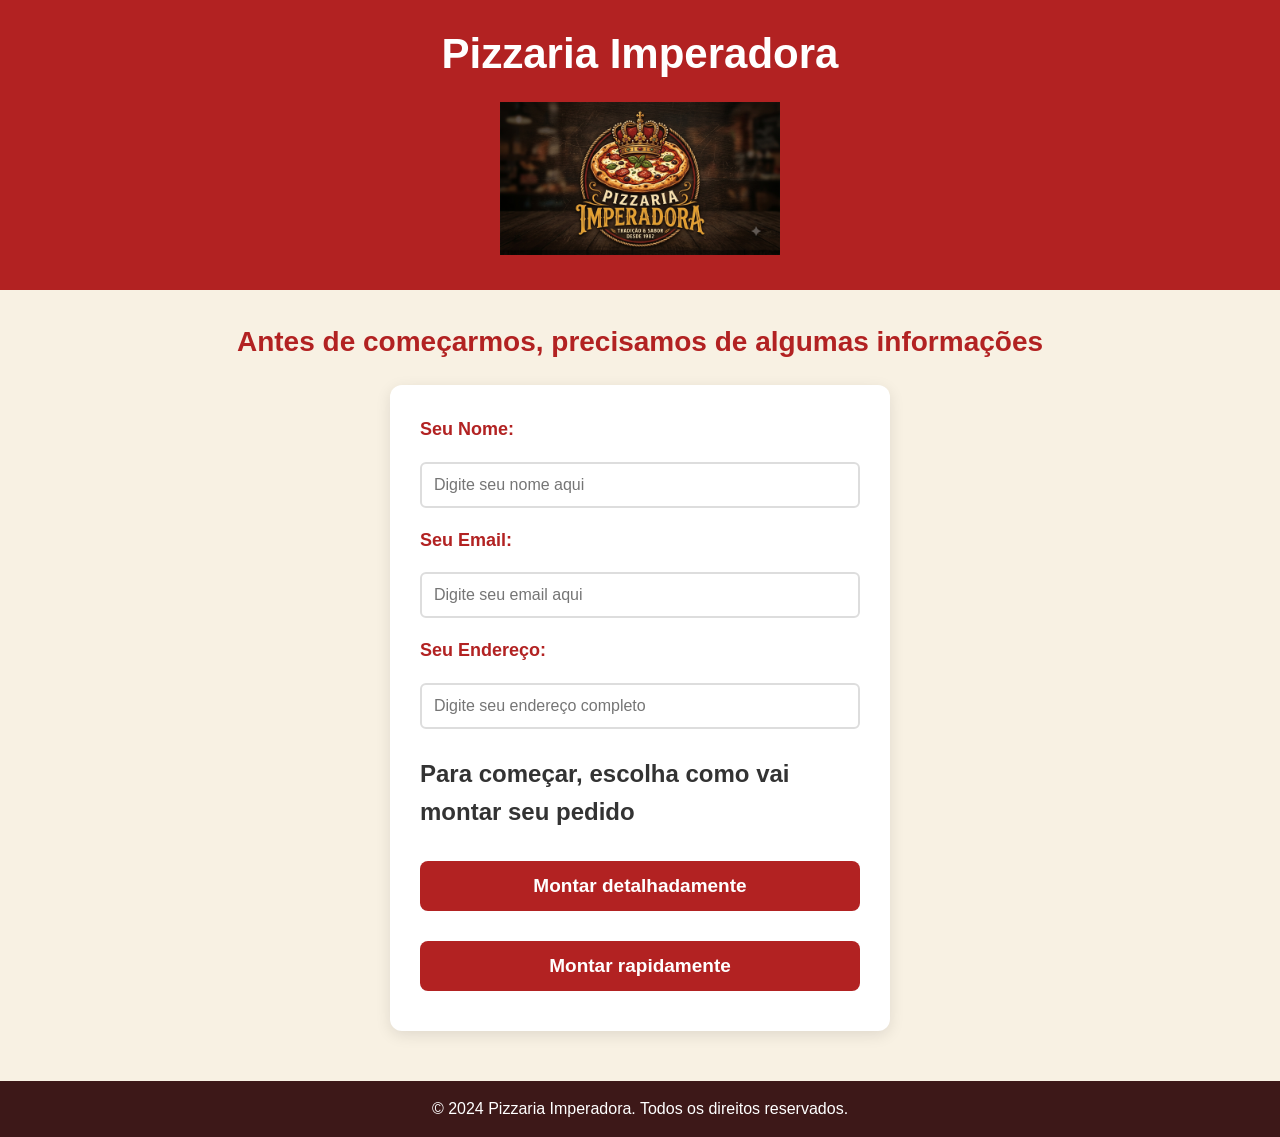
<file: index.html>
<!DOCTYPE html>
<html lang="pt-br">
<head>
    <meta charset="UTF-8">
    <meta name="viewport" content="width=device-width, initial-scale=1.0">
    <title>Pizzaria Imperadora</title>
    
    <!-- Redirecionamento automático -->
    <meta http-equiv="refresh" content="0; url=páginadelogin.html">
    
    <style>
        body {
            font-family: Arial, sans-serif;
            text-align: center;
            padding: 50px;
            background-color: #f8f1e3;
        }
        h1 {
            color: #b22222;
        }
    </style>
</head>
<body>
    <h1>Carregando Pizzaria Imperadora...</h1>
    <p>Se não redirecionar automaticamente, <a href="páginadelogin.html">clique aqui</a>.</p>
</body>
</html>
</file>
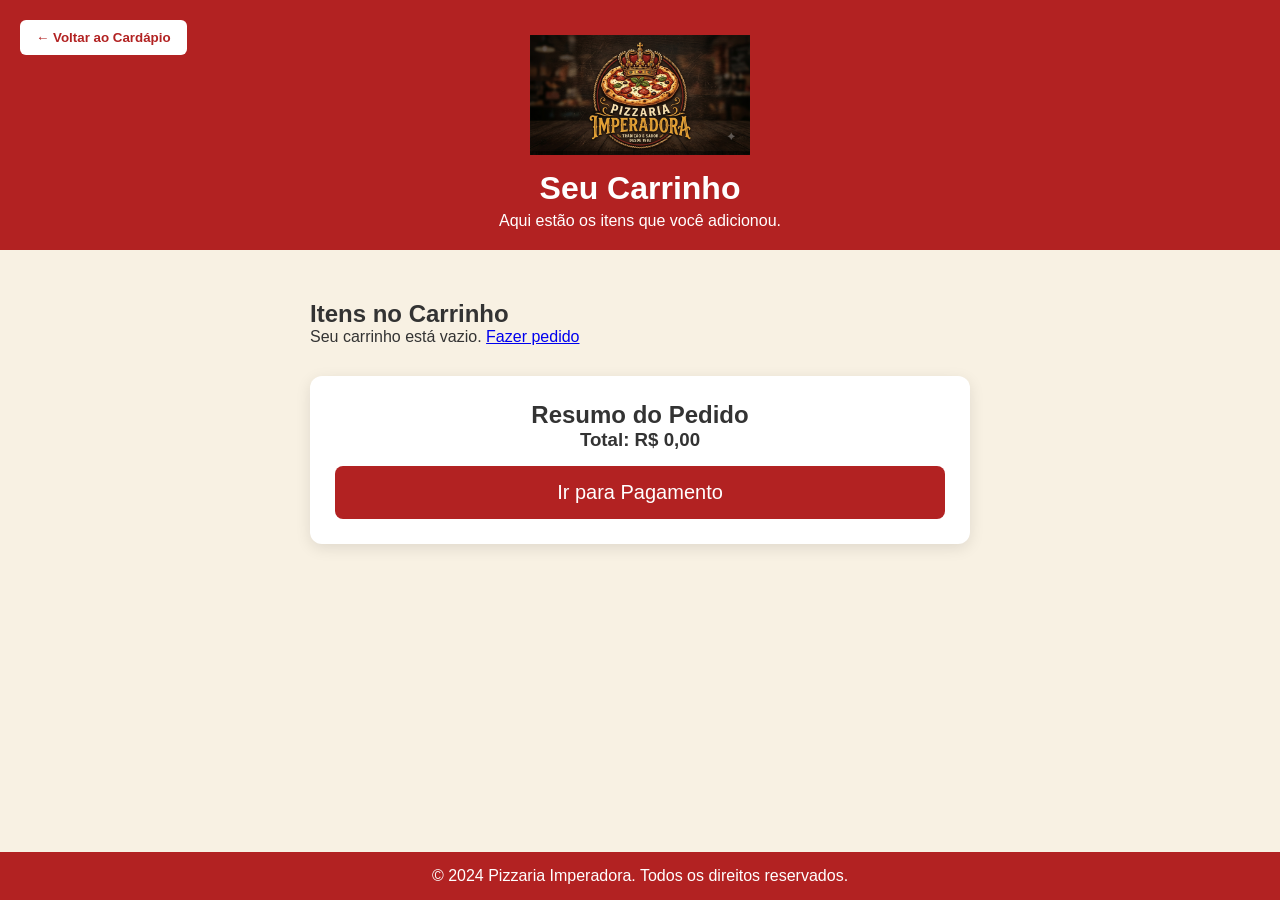
<file: carrinho.html>
<!DOCTYPE html>
<html lang="pt-br">
<head>
    <meta charset="UTF-8">
    <meta name="viewport" content="width=device-width, initial-scale=1.0">
    <title>Carrinho - Pizzaria Imperadora</title>
    <link rel="stylesheet" href="carrinho.css">
</head>
<body>
    <header>
        <a href="fazendopedido.html" class="voltar-link">
            <button class="voltar">← Voltar ao Cardápio</button>
        </a>
        <img src="Logo.png.png" alt="Logo Pizzaria Imperadora" class="logo3">
        <h1>Seu Carrinho</h1>
        <p>Aqui estão os itens que você adicionou.</p>
    </header>

    <div class="container">
        <h2>Itens no Carrinho</h2>
        <div id="carrinho-lista"></div>

        <div class="finalizar-pedido">
            <h2>Resumo do Pedido</h2>
            <h3>Total: <span id="preco-total">R$ 0,00</span></h3>
            <button id="finalizar-pedido">Ir para Pagamento</button>
        </div>
    </div>

    <footer>
        <p>© 2024 Pizzaria Imperadora. Todos os direitos reservados.</p>
    </footer>

    <script>
        function carregarCarrinho() {
            const lista = document.getElementById('carrinho-lista');
            const totalSpan = document.getElementById('preco-total');
            let pedidos = JSON.parse(localStorage.getItem('pedidos')) || [];
            let totalGeral = 0;

            lista.innerHTML = '';

            if (pedidos.length === 0) {
                lista.innerHTML = '<p class="vazio">Seu carrinho está vazio. <a href="fazendopedido.html">Fazer pedido</a></p>';
                totalSpan.textContent = 'R$ 0,00';
                return;
            }

            pedidos.forEach((pedido, index) => {
                totalGeral += pedido.total;

                const item = document.createElement('div');
                item.className = 'pedido-item';
                item.innerHTML = `
                    <h3>Pedido ${index + 1}</h3>
                    <p><strong>Quantidade:</strong> ${pedido.quantidade} pizza(s)</p>
                    <p><strong>Tamanho:</strong> ${pedido.tamanho}</p>
                    <p><strong>Sabores:</strong> ${pedido.sabores.join(', ')}</p>
                    ${pedido.acompanhamentos.length > 0 ? `<p><strong>Acompanhamentos:</strong> ${pedido.acompanhamentos.join(', ')}</p>` : ''}
                    <p class="preco-item"><strong>Total deste pedido:</strong> R$ ${pedido.total.toFixed(2).replace('.', ',')}</p>
                    <button class="remover" data-index="${index}">Remover Pedido</button>
                `;
                lista.appendChild(item);
            });

            totalSpan.textContent = `R$ ${totalGeral.toFixed(2).replace('.', ',')}`;
        }

        document.addEventListener('click', (e) => {
            if (e.target.classList.contains('remover')) {
                let pedidos = JSON.parse(localStorage.getItem('pedidos')) || [];
                const index = parseInt(e.target.dataset.index);
                pedidos.splice(index, 1);
                localStorage.setItem('pedidos', JSON.stringify(pedidos));
                carregarCarrinho();
            }
        });

   
        document.getElementById('finalizar-pedido').addEventListener('click', () => {
            let pedidos = JSON.parse(localStorage.getItem('pedidos')) || [];

            if (pedidos.length === 0) {
                alert(" Seu carrinho está vazio!");
                return;
            }

        
            window.location.href = "pagamento.html";
        });

       
        window.onload = carregarCarrinho;
    </script>
</body>
</html>
</file>
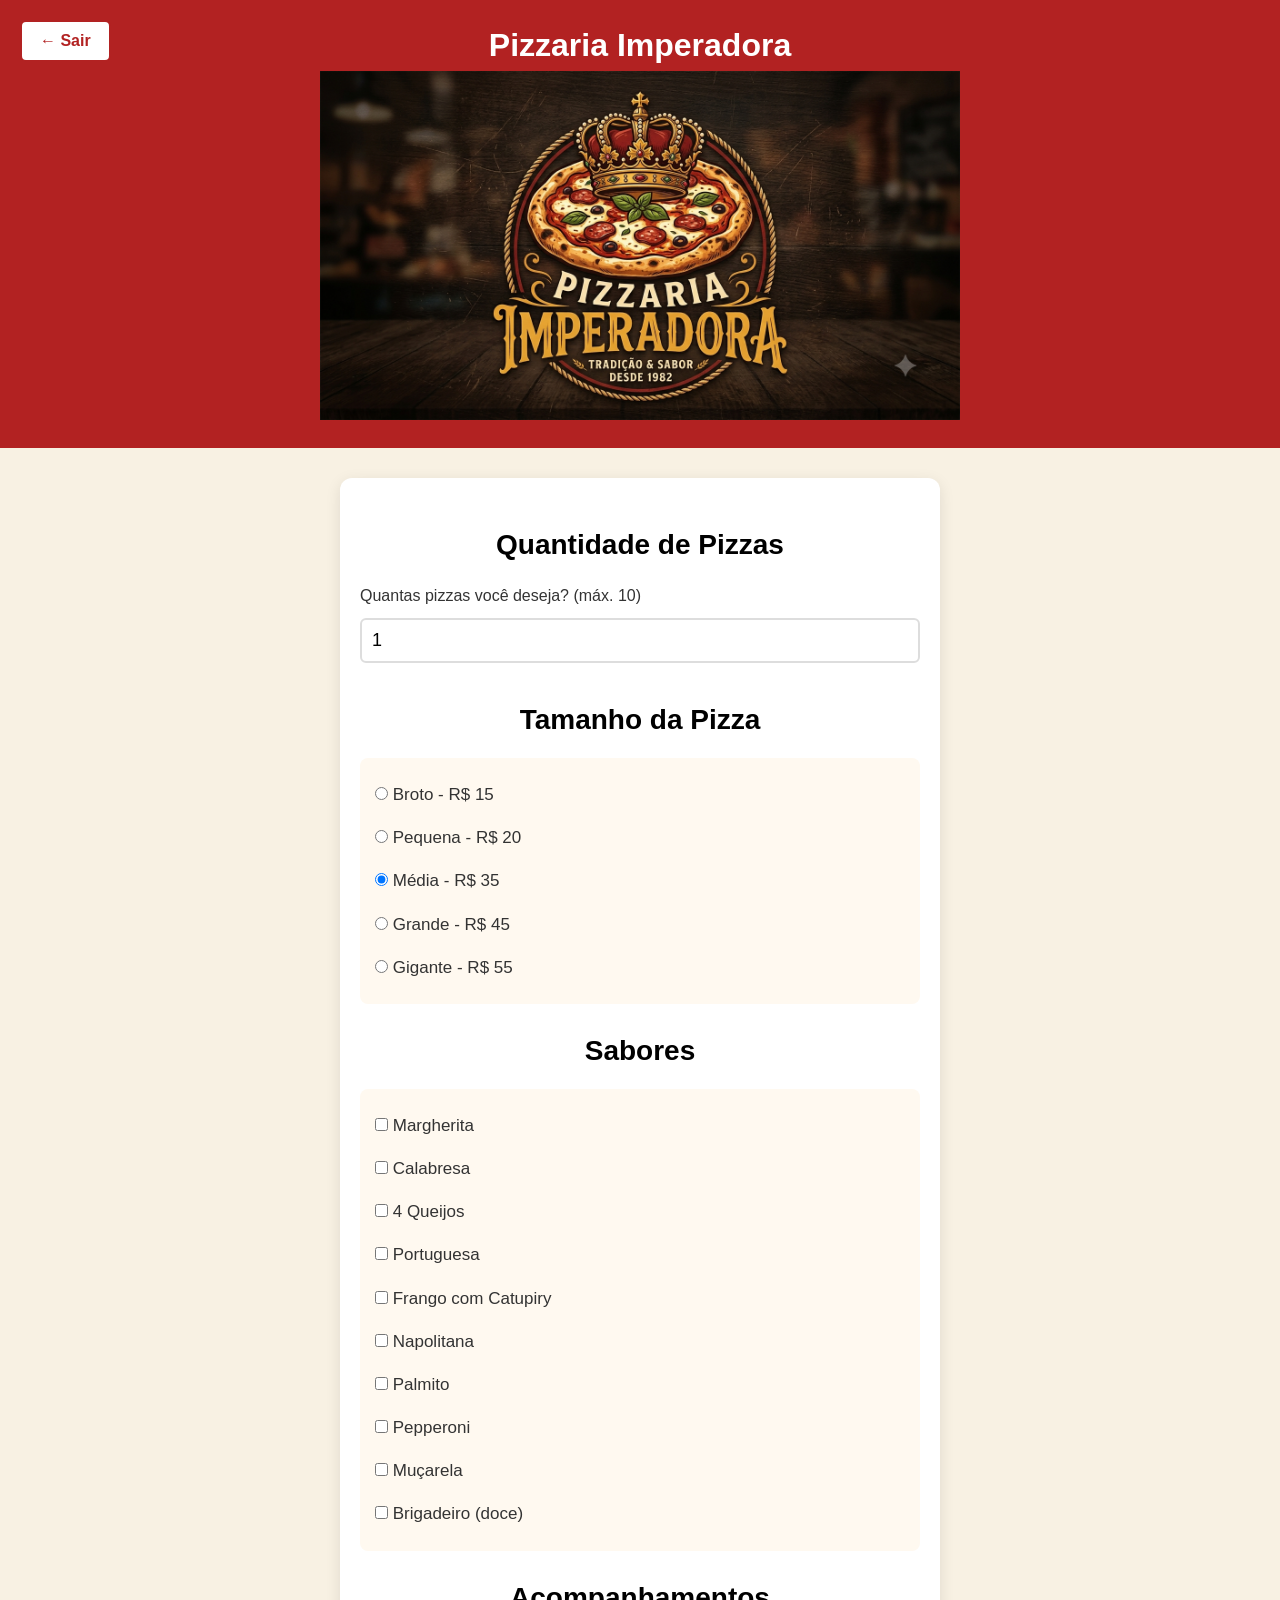
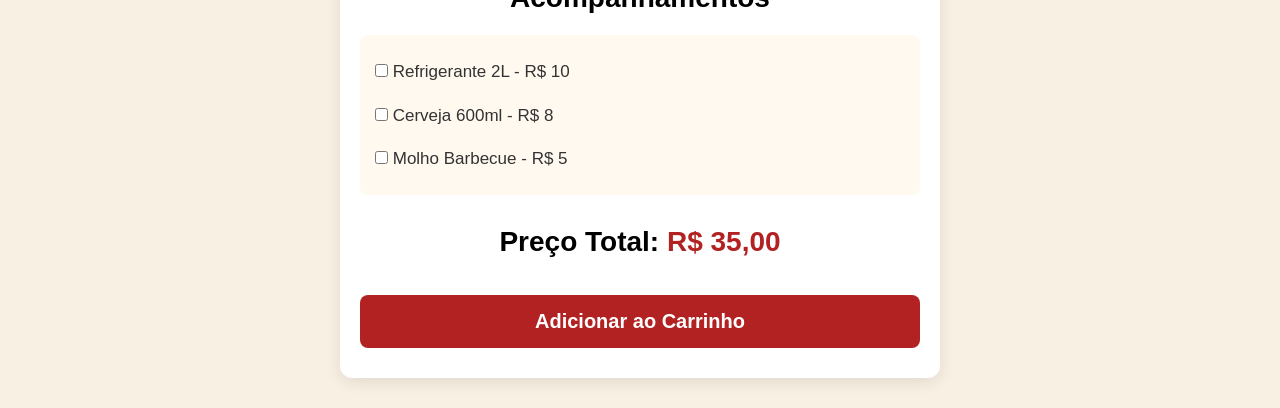
<file: fazendopedido.html>
<!DOCTYPE html>
<html lang="pt-br">
<head>
    <meta charset="UTF-8">
    <meta name="viewport" content="width=device-width, initial-scale=1.0">
    <title>Fazer Pedido - Pizzaria Imperadora</title>
    <link rel="stylesheet" href="fazendopedido.css">
</head>
<body>
    <header>
    <a href="páginadelogin.html" class="voltar-link">
        <button class="Sair">← Sair</button>
    </a>
    <h1 class="titulo">Pizzaria Imperadora</h1>
    <img src="Logo.png.png" alt="Logo" class="logo2" width="50%">
</header>

    <div class="container">
        <h2 class="Titulos">Quantidade de Pizzas</h2>
        <label for="quantidade">Quantas pizzas você deseja? (máx. 10)</label>
        <input type="number" id="quantidade" value="1" min="1" max="10">

        <h2 class="Titulos">Tamanho da Pizza</h2>
        <div class="form-group">
            <label><input type="radio" name="tamanho" value="15"> Broto - R$ 15</label>
            <label><input type="radio" name="tamanho" value="20"> Pequena - R$ 20</label>
            <label><input type="radio" name="tamanho" value="35" checked> Média - R$ 35</label>
            <label><input type="radio" name="tamanho" value="45"> Grande - R$ 45</label>
            <label><input type="radio" name="tamanho" value="55"> Gigante - R$ 55</label>
        </div>

        <h2 class="Titulos">Sabores</h2>
        <div class="form-group">
            <label><input type="checkbox" class="sabor" value="10"> Margherita</label>
            <label><input type="checkbox" class="sabor" value="10"> Calabresa</label>
            <label><input type="checkbox" class="sabor" value="10"> 4 Queijos</label>
            <label><input type="checkbox" class="sabor" value="10"> Portuguesa</label>
            <label><input type="checkbox" class="sabor" value="10"> Frango com Catupiry</label>
            <label><input type="checkbox" class="sabor" value="10"> Napolitana</label>
            <label><input type="checkbox" class="sabor" value="10"> Palmito</label>
            <label><input type="checkbox" class="sabor" value="10"> Pepperoni</label>
            <label><input type="checkbox" class="sabor" value="10"> Muçarela</label>
            <label><input type="checkbox" class="sabor" value="15"> Brigadeiro (doce)</label>
        </div>

        <h2 class="Titulos">Acompanhamentos</h2>
        <div class="form-group">
            <label><input type="checkbox" class="acomp" value="10"> Refrigerante 2L - R$ 10</label>
            <label><input type="checkbox" class="acomp" value="8"> Cerveja 600ml - R$ 8</label>
            <label><input type="checkbox" class="acomp" value="5"> Molho Barbecue - R$ 5</label>
        </div>

        <h2 class="Titulos">Preço Total: <span id="preco-total">R$ 45,00</span></h2>

        <button class="Enviar" id="btn-enviar">Adicionar ao Carrinho</button>
    </div>

  <script>
    document.addEventListener('DOMContentLoaded', () => {
    
        const quantidadeInput = document.getElementById('quantidade');
        const tamanhoRadios = document.querySelectorAll('input[name="tamanho"]');
        const sabores = document.querySelectorAll('.sabor');
        const acompanhamentos = document.querySelectorAll('.acomp');
        const precoTotalSpan = document.getElementById('preco-total');
        const btnEnviar = document.getElementById('btn-enviar');
  
        function calcularTotal() {
            const quantidade = parseInt(quantidadeInput.value) || 0;

            let precoTamanho = 0;
            tamanhoRadios.forEach(radio => {
                if (radio.checked) precoTamanho = parseFloat(radio.value);
            });

            let precoSabores = 0;
            sabores.forEach(sabor => {
                if (sabor.checked) precoSabores += parseFloat(sabor.value);
            });

            let precoAcomps = 0;
            acompanhamentos.forEach(acomp => {
                if (acomp.checked) precoAcomps += parseFloat(acomp.value);
            });

            const total = quantidade * (precoTamanho + precoSabores + precoAcomps);
            precoTotalSpan.textContent = `R$ ${total.toFixed(2).replace('.', ',')}`;
        }
      
        quantidadeInput.addEventListener('input', calcularTotal);
        tamanhoRadios.forEach(radio => radio.addEventListener('change', calcularTotal));
        sabores.forEach(sabor => sabor.addEventListener('change', calcularTotal));
        acompanhamentos.forEach(acomp => acomp.addEventListener('change', calcularTotal));
 
        btnEnviar.addEventListener('click', () => {
            const quantidade = parseInt(quantidadeInput.value) || 1;
   
            let tamanhoSelecionado = "";
            tamanhoRadios.forEach(radio => {
                if (radio.checked) {
                    tamanhoSelecionado = radio.parentElement.textContent.trim();
                }
            });
  
            const saboresSelecionados = Array.from(document.querySelectorAll('.sabor:checked'))
                .map(s => s.parentElement.textContent.trim());

            const acompsSelecionados = Array.from(document.querySelectorAll('.acomp:checked'))
                .map(a => a.parentElement.textContent.trim());

            const total = parseFloat(precoTotalSpan.textContent.replace('R$', '').replace(',', '.'));

            if (!tamanhoSelecionado) {
                alert(" Por favor, selecione o tamanho da pizza!");
                return;
            }
            if (saboresSelecionados.length === 0) {
                alert(" Por favor, selecione pelo menos um sabor!");
                return;
            }
            if (quantidade < 1) {
                alert(" A quantidade mínima é 1!");
                return;
            }

            const pedido = {
                quantidade: quantidade,
                tamanho: tamanhoSelecionado,
                sabores: saboresSelecionados,
                acompanhamentos: acompsSelecionados,
                total: total
            };

            let pedidos = JSON.parse(localStorage.getItem('pedidos')) || [];
            pedidos.push(pedido);
            localStorage.setItem('pedidos', JSON.stringify(pedidos));

            
            alert(' Pedido adicionado ao carrinho com sucesso!');
            window.location.href = "carrinho.html";
        });
        calcularTotal();
    });
</script>
</body>
</html>
</file>
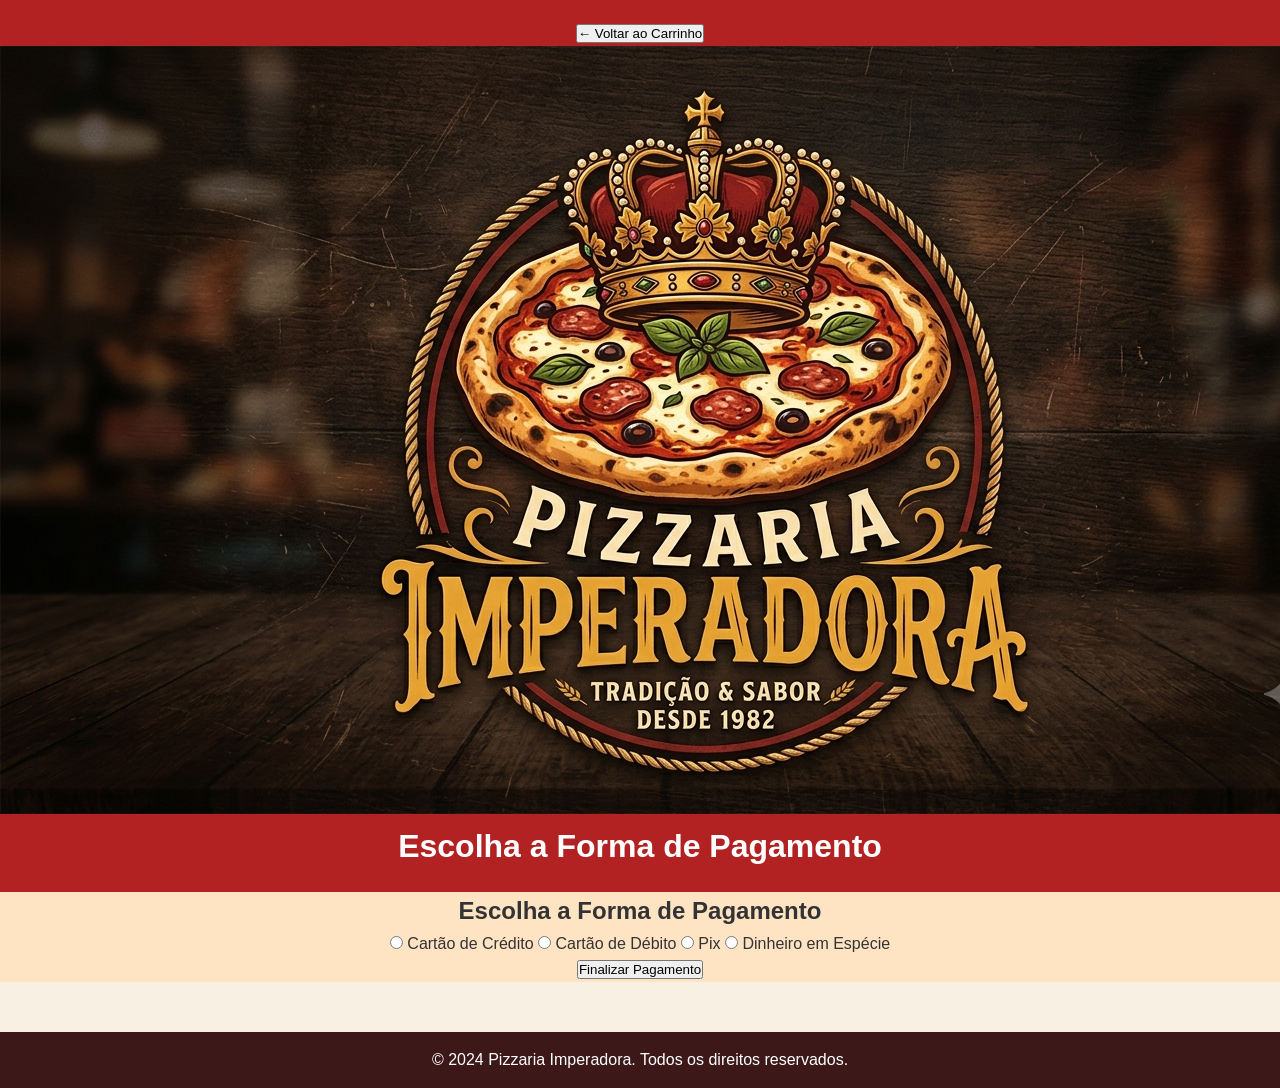
<file: pagamento.html>
<!DOCTYPE html>
<html lang="pt-br">
<head>
    <meta charset="UTF-8">
    <meta name="viewport" content="width=device-width, initial-scale=1.0">
    <title>Pagamento - Pizzaria Imperadora</title>
    <link rel="stylesheet" href="pagamento.css">
</head>
<body>
    <header>
        <a href="carrinho.html" class="voltar-link">
            <button class="Sair">← Voltar ao Carrinho</button>
        </a>
        <img src="Logo.png.png" alt="Logo Pizzaria Imperadora" class="logo">
        <h1>Escolha a Forma de Pagamento</h1>
    </header>

 <div class="container">
    <h2>Escolha a Forma de Pagamento</h2>
    
    <label><input type="radio" name="pagamento" value="credito"> Cartão de Crédito</label>
    <label><input type="radio" name="pagamento" value="debito"> Cartão de Débito</label>
    <label><input type="radio" name="pagamento" value="pix"> Pix</label>
    <label><input type="radio" name="pagamento" value="dinheiro"> Dinheiro em Espécie</label>

   
    <div id="campo-extra"></div>

    <button class="finalizar-pedido" id="finalizar-pedido">Finalizar Pagamento</button>
</div>

    <footer>
        <p>© 2024 Pizzaria Imperadora. Todos os direitos reservados.</p>
    </footer>

<script>
    const radios = document.querySelectorAll('input[name="pagamento"]');
    const campoExtra = document.getElementById('campo-extra');
    const btnFinalizar = document.getElementById('finalizar-pedido');

  
    radios.forEach(radio => {
        radio.addEventListener('change', () => {
            const valor = radio.value;
            campoExtra.innerHTML = ''; 

            if (valor === 'credito' || valor === 'debito') {
                campoExtra.innerHTML = `
                    
                    <input type="text" id="numero-cartao" placeholder="0000 0000 0000 0000" maxlength="19">
                    
                     <input type="text" id="senha" placeholder="0000" maxlength="4">
                `;
            } 
            else if (valor === 'pix') {
                campoExtra.innerHTML = `
                    
                    <img src="https://encrypted-tbn0.gstatic.com/images?q=tbn:ANd9GcSJC63GB7QgAOvE8F7hR3Q_jq0iiHynP7zuiIrfO5KBzw&s=10" alt="qrcode" class="qrcode">
                `;
            }
           
        });
    });

  
    btnFinalizar.addEventListener('click', () => {
        const formaSelecionada = document.querySelector('input[name="pagamento"]:checked');

        if (!formaSelecionada) {
            alert("Por favor, selecione uma forma de pagamento!");
            return;
        }

        const tipo = formaSelecionada.value;

        if (tipo === 'dinheiro') {
            alert("Pedido confirmado!\n\nVocê vai pagar em dinheiro com o entregador.\nObrigado por escolher a Pizzaria Imperadora! ");
        } 
        else if (tipo === 'credito' || tipo === 'debito') {
            const numeroCartao = document.getElementById('numero-cartao').value.trim();
            
            if (!numeroCartao) {
                alert(" Por favor, digite o número do cartão!");
                return;
            }
            
            alert(`Pagamento via ${tipo === 'credito' ? 'Cartão de Crédito' : 'Cartão de Débito'} confirmado!\nNúmero: ${numeroCartao}\n\nObrigado! `);
        } 
        else if (tipo === 'pix') {
            const chavePix = document.getElementById('chave-pix').value.trim();
            
            if (!chavePix) {
                alert(" Por favor, digite sua chave Pix!");
                return;
            }
            
            alert(` Pagamento via Pix confirmado!\nChave: ${chavePix}\n\nObrigado por escolher a Pizzaria Imperadora! `);
        }

      
        localStorage.removeItem('pedidos');
        setTimeout(() => window.location.href = "index.html", 2000);
    });
</script>
</body>
</html>
</file>
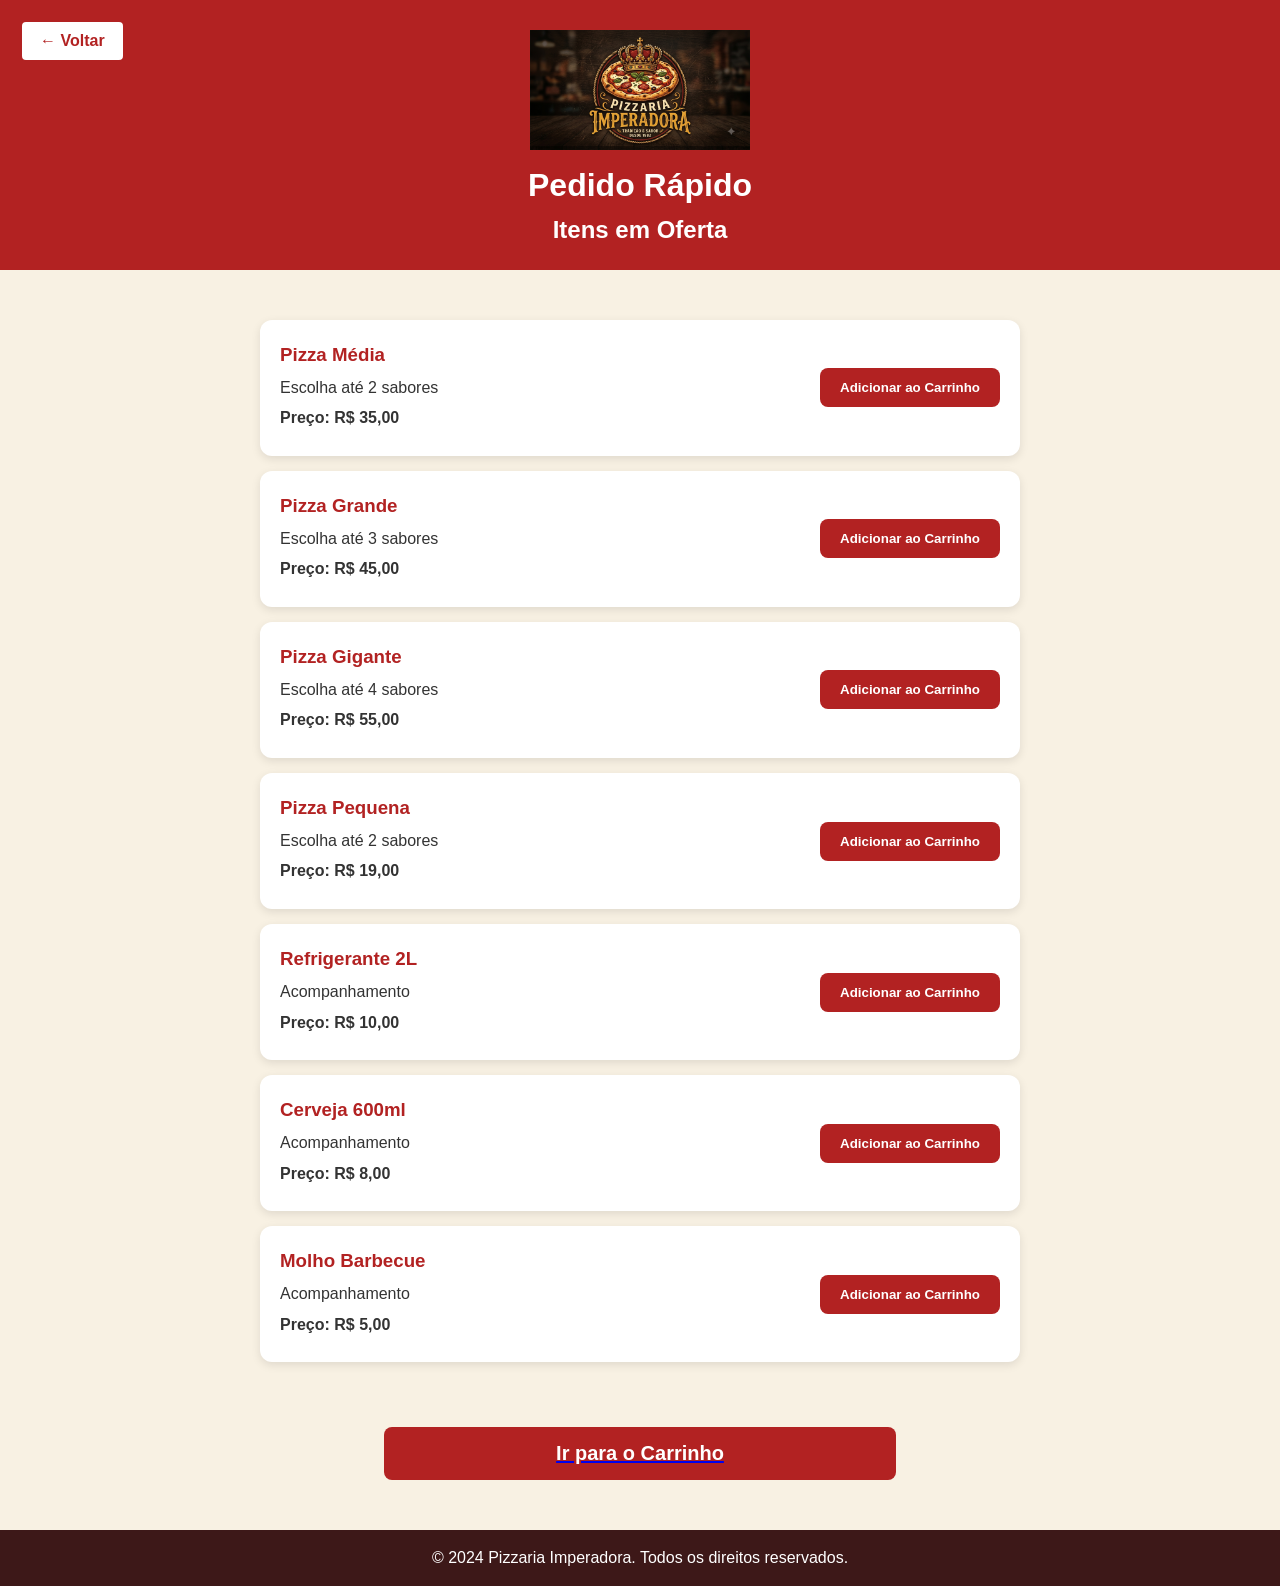
<file: pedindorapido.html>
<!DOCTYPE html>
<html lang="pt-br">
<head>
    <meta charset="UTF-8">
    <meta name="viewport" content="width=device-width, initial-scale=1.0">
    <title>Pedido Rápido - Pizzaria Imperadora</title>
    <link rel="stylesheet" href="pedindorapido.css">
</head>
<body>
    <header>
        <a href="páginadelogin.html" class="voltar-link">
            <button class="Sair">← Voltar</button>
        </a>
        <img src="Logo.png.png" alt="Logo Pizzaria Imperadora" class="logo">
        <h1>Pedido Rápido</h1>
        <h2>Itens em Oferta</h2>
    </header>

    <div class="container">
        <div class="item">
            <div>
                <h3>Pizza Média</h3>
                <p>Escolha até 2 sabores</p>
                <p><strong>Preço: R$ 35,00</strong></p>
            </div>
            <button class="adicionar" data-nome="Pizza Média" data-preco="35">Adicionar ao Carrinho</button>
        </div>

        <div class="item">
            <div>
                <h3>Pizza Grande</h3>
                <p>Escolha até 3 sabores</p>
                <p><strong>Preço: R$ 45,00</strong></p>
            </div>
            <button class="adicionar" data-nome="Pizza Grande" data-preco="45">Adicionar ao Carrinho</button>
        </div>

        <div class="item">
            <div>
                <h3>Pizza Gigante</h3>
                <p>Escolha até 4 sabores</p>
                <p><strong>Preço: R$ 55,00</strong></p>
            </div>
            <button class="adicionar" data-nome="Pizza Gigante" data-preco="55">Adicionar ao Carrinho</button>
        </div>

        <div class="item">
            <div>
                <h3>Pizza Pequena</h3>
                <p>Escolha até 2 sabores</p>
                <p><strong>Preço: R$ 19,00</strong></p>
            </div>
            <button class="adicionar" data-nome="Pizza Pequena" data-preco="19">Adicionar ao Carrinho</button>
        </div>

        <div class="item">
            <div>
                <h3>Refrigerante 2L</h3>
                <p>Acompanhamento</p>
                <p><strong>Preço: R$ 10,00</strong></p>
            </div>
            <button class="adicionar" data-nome="Refrigerante 2L" data-preco="10">Adicionar ao Carrinho</button>
        </div>

        <div class="item">
            <div>
                <h3>Cerveja 600ml</h3>
                <p>Acompanhamento</p>
                <p><strong>Preço: R$ 8,00</strong></p>
            </div>
            <button class="adicionar" data-nome="Cerveja 600ml" data-preco="8">Adicionar ao Carrinho</button>
        </div>

        <div class="item">
            <div>
                <h3>Molho Barbecue</h3>
                <p>Acompanhamento</p>
                <p><strong>Preço: R$ 5,00</strong></p>
            </div>
            <button class="adicionar" data-nome="Molho Barbecue" data-preco="5">Adicionar ao Carrinho</button>
        </div>
    </div>

    <a href="carrinho.html">
        <button class="Enviar">Ir para o Carrinho</button>
    </a>

    <footer>
        <p>© 2024 Pizzaria Imperadora. Todos os direitos reservados.</p>
    </footer>

    <script>
        const botoes = document.querySelectorAll('.adicionar');

        botoes.forEach(botao => {
            botao.addEventListener('click', () => {
                const nome = botao.getAttribute('data-nome');
                const preco = parseFloat(botao.getAttribute('data-preco'));

                const item = {
                    quantidade: 1,
                    tamanho: nome,           
                    sabores: [],
                    acompanhamentos: [],
                    total: preco
                };

                let pedidos = JSON.parse(localStorage.getItem('pedidos')) || [];
                pedidos.push(item);
                localStorage.setItem('pedidos', JSON.stringify(pedidos));

                alert(` ${nome} adicionado ao carrinho!`);
            });
        });
    </script>
</body>
</html>
</file>
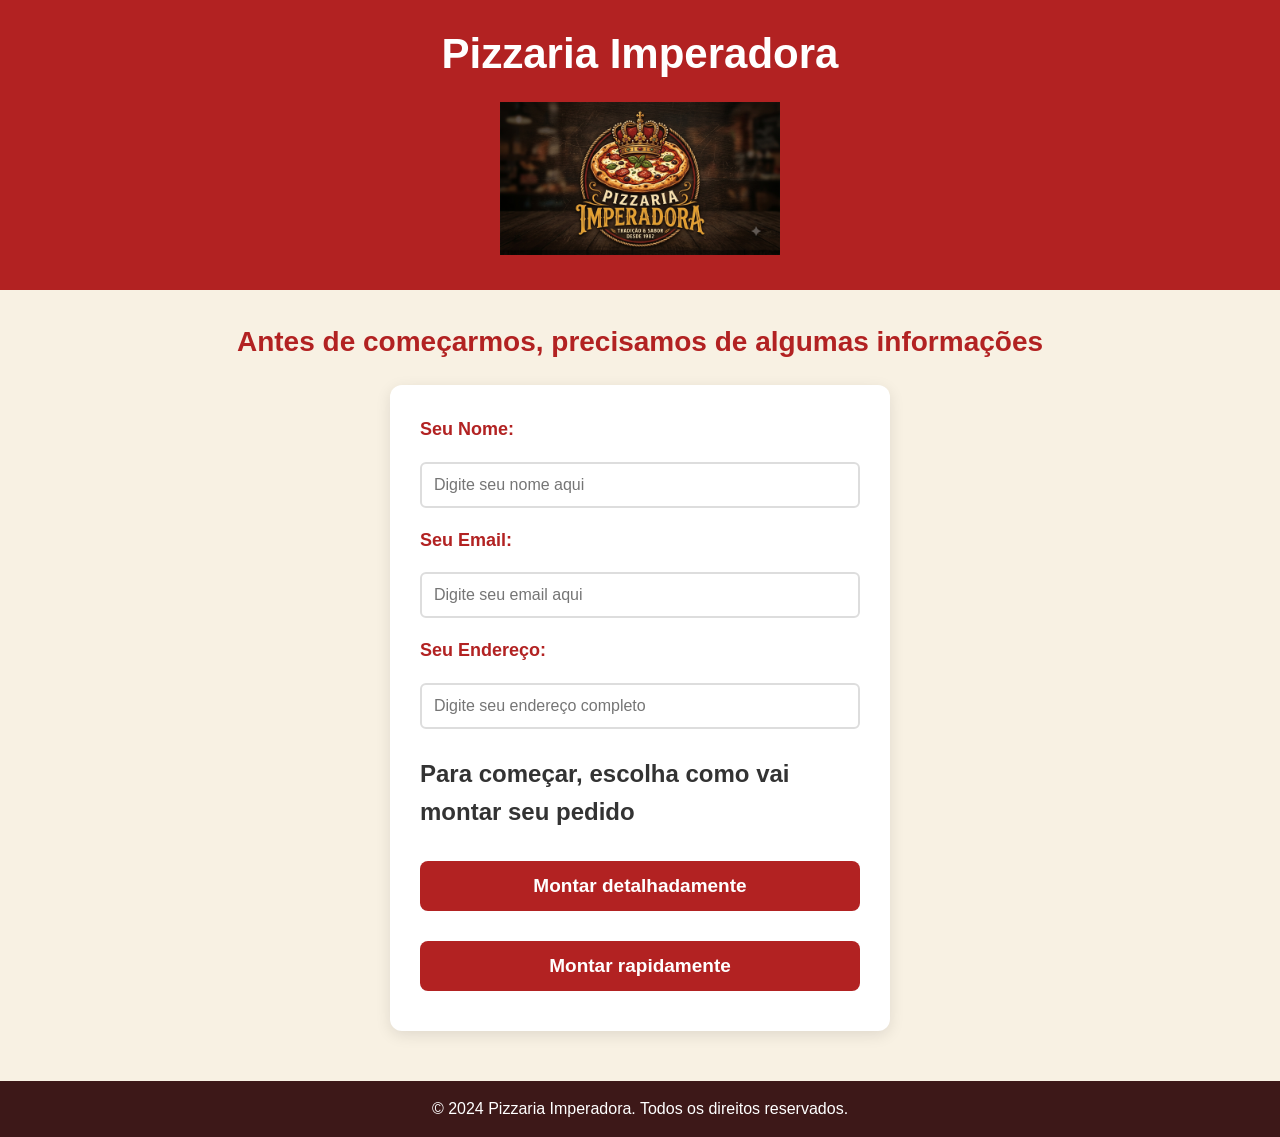
<file: páginadelogin.html>
<!DOCTYPE html>
<html lang="pt-br">
<head>
    <meta charset="UTF-8">
    <meta name="viewport" content="width=device-width, initial-scale=1.0">
    <title>Login - Pizzaria Imperadora</title>
    <link rel="stylesheet" href="páginadelogin.css">
</head>
<body>
    <header>
        <h1 class="titulo">Pizzaria Imperadora</h1>
        <img src="Logo.png.png" alt="Logo Pizzaria Imperadora" class="logo2">
    </header>

    <h2 class="texto">Antes de começarmos, precisamos de algumas informações</h2>

    <div class="login">
        <form>
            <label for="nome">Seu Nome:</label>
            <input type="text" id="nome" placeholder="Digite seu nome aqui" required>

            <label for="email">Seu Email:</label>
            <input type="email" id="email" placeholder="Digite seu email aqui" required>

            <label for="endereco">Seu Endereço:</label>
            <input type="text" id="endereco" placeholder="Digite seu endereço completo" required>
        </form>
<br>
            <h2>Para começar, escolha como vai montar seu pedido</h2>
            <button id="comecar-pedido1" class="Enviar2">Montar detalhadamente</button>
            <button id="comecar-pedido2" class="Enviar2">Montar rapidamente</button>
        
    </div>

    <footer>
        <p>© 2024 Pizzaria Imperadora. Todos os direitos reservados.</p>
    </footer>
    <script>
        const comecarPedido1 = document.getElementById('comecar-pedido1');
        const comecarPedido2 = document.getElementById('comecar-pedido2');

        comecarPedido1.addEventListener('click', function() {
            window.location.href = 'fazendopedido.html';
        });

        comecarPedido2.addEventListener('click', function() {
            window.location.href = 'pedindorapido.html';
        });
    </script>
</body>
</html>
</file>
<file: carrinho.css>
* {
    margin: 0;
    padding: 0;
    box-sizing: border-box;
}

body {
    background-color: #f8f1e3;
    font-family: 'Arial', sans-serif;
    color: #333;
}

header {
    background-color: #b22222;
    color: white;
    text-align: center;
    padding: 20px 0;
}

header h1 {
    margin: 10px 0 5px 0;
}

.voltar {
    position: absolute;
    top: 20px;
    left: 20px;
    padding: 10px 16px;
    background-color: white;
    color: #b22222;
    border: none;
    border-radius: 6px;
    cursor: pointer;
    font-weight: bold;
}

.logo3 {
    display: block;
    margin: 15px auto;
    max-width: 220px;
    height: auto;
}

.container {
    max-width: 700px;
    margin: 30px auto;
    padding: 20px;
}

#carrinho-lista {
    margin-bottom: 30px;
}

.pedido-item {
    background: white;
    padding: 20px;
    margin-bottom: 15px;
    border-radius: 10px;
    box-shadow: 0 3px 10px rgba(0,0,0,0.1);
}

.pedido-item h3 {
    color: #b22222;
    margin-bottom: 12px;
}

.preco-item {
    font-size: 18px;
    color: #b22222;
    font-weight: bold;
    margin-top: 10px;
}

.remover {
    background: #ff4444;
    color: white;
    border: none;
    padding: 8px 14px;
    border-radius: 5px;
    cursor: pointer;
}

.finalizar-pedido {
    background: white;
    padding: 25px;
    border-radius: 12px;
    box-shadow: 0 4px 15px rgba(0,0,0,0.1);
    text-align: center;
}

.finalizar-pedido button {
    width: 100%;
    padding: 15px;
    font-size: 20px;
    background: #b22222;
    color: white;
    border: none;
    border-radius: 8px;
    margin-top: 15px;
    cursor: pointer;
}

footer {
    background-color: #b22222;
    color: white;
    text-align: center;
    padding: 15px 0;
    margin-top: 50px;
    position: fixed;
    bottom: 0;
    width: 100%;
}
</file>
<file: fazendopedido.css>
* {
    margin: 0;
    padding: 0;
    box-sizing: border-box;
}

body {
    background-color: #f8f1e3;
    font-family: 'Arial', sans-serif;
    color: #333;
    line-height: 1.6;
}

header {
    background-color: #b22222;
    color: white;
    text-align: center;
    padding: 20px 0;
}

.SuperTítulos {
    font-size: 48px;
    margin-bottom: 5px;
}

.Titulos {
    font-size: 28px;
    margin: 25px 0 15px 0;
    text-align: center;
    color: #000000;
}

.container {
    max-width: 600px;
    margin: 30px auto;
    padding: 20px;
    background: white;
    border-radius: 12px;
    box-shadow: 0 4px 15px rgba(0,0,0,0.1);
}

.form-group {
    background: #fff9f0;
    padding: 15px;
    border-radius: 8px;
    margin-bottom: 20px;
}

.form-group label {
    display: block;
    padding: 8px 0;
    font-size: 17px;
}

input[type="number"] {
    width: 100%;
    padding: 10px;
    font-size: 18px;
    border: 2px solid #ddd;
    border-radius: 6px;
    margin: 10px 0;
}

.Enviar {
    display: block;
    width: 100%;
    margin: 30px auto 10px;
    padding: 15px;
    font-size: 20px;
    background-color: #b22222;
    color: white;
    border: none;
    border-radius: 8px;
    cursor: pointer;
    font-weight: bold;
}

.Enviar:hover {
    background-color: #8b1a1a;
}

#preco-total {
    color: #b22222;
    font-size: 28px;
    font-weight: bold;
}

.voltar-link {
    text-decoration: none;
}

.Sair {
    position: absolute;
    top: 20px;
    left: 20px;
    padding: 10px 18px;
    background-color: white;
    color: #b22222;
    border: 2px solid #b22222;
    border-radius: 6px;
    cursor: pointer;
    font-size: 16px;
    font-weight: bold;
    transition: all 0.3s;
}

.Sair:hover {
    background-color: #b22222;
    color: white;
}
</file>
<file: pagamento.css>
* {
    margin: 0;
    padding: 0;
    box-sizing: border-box;
}


body {
    background-color: #f8f1e3;
    font-family: 'Arial', sans-serif;
    color: #333;
    line-height: 1.6;
}

header {
    background-color: #b22222;
    color: white;
    text-align: center;
    padding: 20px 0;
}

footer {
    background-color: #3d1818;
    color: white;
    text-align: center;
    padding: 15px 0;
    margin-top: 50px;
}

.container {
    background-color: bisque;
    position: center;
    text-align: center;
}
</file>
<file: pedindorapido.css>
* {
    margin: 0;
    padding: 0;
    box-sizing: border-box;
}

body {
    background-color: #f8f1e3;
    font-family: 'Arial', sans-serif;
    color: #333;
    line-height: 1.6;
}

header {
    background-color: #b22222;
    color: white;
    text-align: center;
    padding: 20px 0;
    position: relative;
}

.logo {
    display: block;
    margin: 10px auto;
    max-width: 220px;
    height: auto;
}

.Sair {
    position: absolute;
    top: 20px;
    left: 20px;
    padding: 10px 18px;
    background-color: white;
    color: #b22222;
    border: 2px solid #b22222;
    border-radius: 6px;
    cursor: pointer;
    font-size: 16px;
    font-weight: bold;
}

.Sair:hover {
    background-color: #b22222;
    color: white;
}

.container {
    max-width: 800px;
    margin: 30px auto;
    padding: 20px;
}

.item {
    background: white;
    padding: 20px;
    margin-bottom: 15px;
    border-radius: 12px;
    box-shadow: 0 3px 10px rgba(0,0,0,0.1);
    display: flex;
    justify-content: space-between;
    align-items: center;
    flex-wrap: wrap;
    gap: 15px;
}

.item h3 {
    color: #b22222;
    margin-bottom: 5px;
}

.item p {
    margin-bottom: 5px;
}

.adicionar {
    background-color: #b22222;
    color: white;
    border: none;
    padding: 12px 20px;
    border-radius: 8px;
    cursor: pointer;
    font-weight: bold;
    transition: 0.3s;
}

.adicionar:hover {
    background-color: #8b1a1a;
}

footer {
    background-color: #3d1818;
    color: white;
    text-align: center;
    padding: 15px 0;
    margin-top: 50px;
}

.Enviar {
    display: block;
    width: 40%;
    margin: 30px auto 10px;
    padding: 15px;
    font-size: 20px;
    background-color: #b22222;
    color: white;
    border: none;
    border-radius: 8px;
    cursor: pointer;
    font-weight: bold;
}

.Enviar:hover {
    background-color: #8b1a1a;
}
</file>
<file: páginadelogin.css>
* {
    margin: 0;
    padding: 0;
    box-sizing: border-box;
}

body {
    background-color: #f8f1e3;
    font-family: 'Arial', sans-serif;
    color: #333;
    line-height: 1.6;
}

header {
    background-color: #b22222;
    color: white;
    text-align: center;
    padding: 20px 0;
}

header h1 {
    font-size: 42px;
    margin-bottom: 10px;
}

.logo2 {
    display: block;
    margin: 15px auto;
    max-width: 280px;
    height: auto;
}

.texto {
    font-size: 28px;
    text-align: center;
    color: #b22222;
    margin: 30px 0 20px 0;
}

.login {
    max-width: 500px;
    margin: 0 auto 40px;
    padding: 30px;
    background: white;
    border-radius: 12px;
    box-shadow: 0 4px 15px rgba(0,0,0,0.1);
}

.login form {
    display: flex;
    flex-direction: column;
    gap: 18px;
}

.login label {
    font-size: 18px;
    font-weight: bold;
    color: #b22222;
}

.login input {
    padding: 12px;
    font-size: 16px;
    border: 2px solid #ddd;
    border-radius: 6px;
    width: 100%;
}

.login input:focus {
    border-color: #b22222;
    outline: none;
}

.Enviar2 {
    display: block;
    width: 100%;
    margin: 30px auto 10px;
    padding: 14px;
    font-size: 19px;
    background-color: #b22222;
    color: white;
    border: none;
    border-radius: 8px;
    cursor: pointer;
    font-weight: bold;
}

.Enviar2:hover {
    background-color: #8b1a1a;
}

footer {
    background-color: #3d1818;
    color: white;
    text-align: center;
    padding: 15px 0;
    margin-top: 50px;
}
</file>
